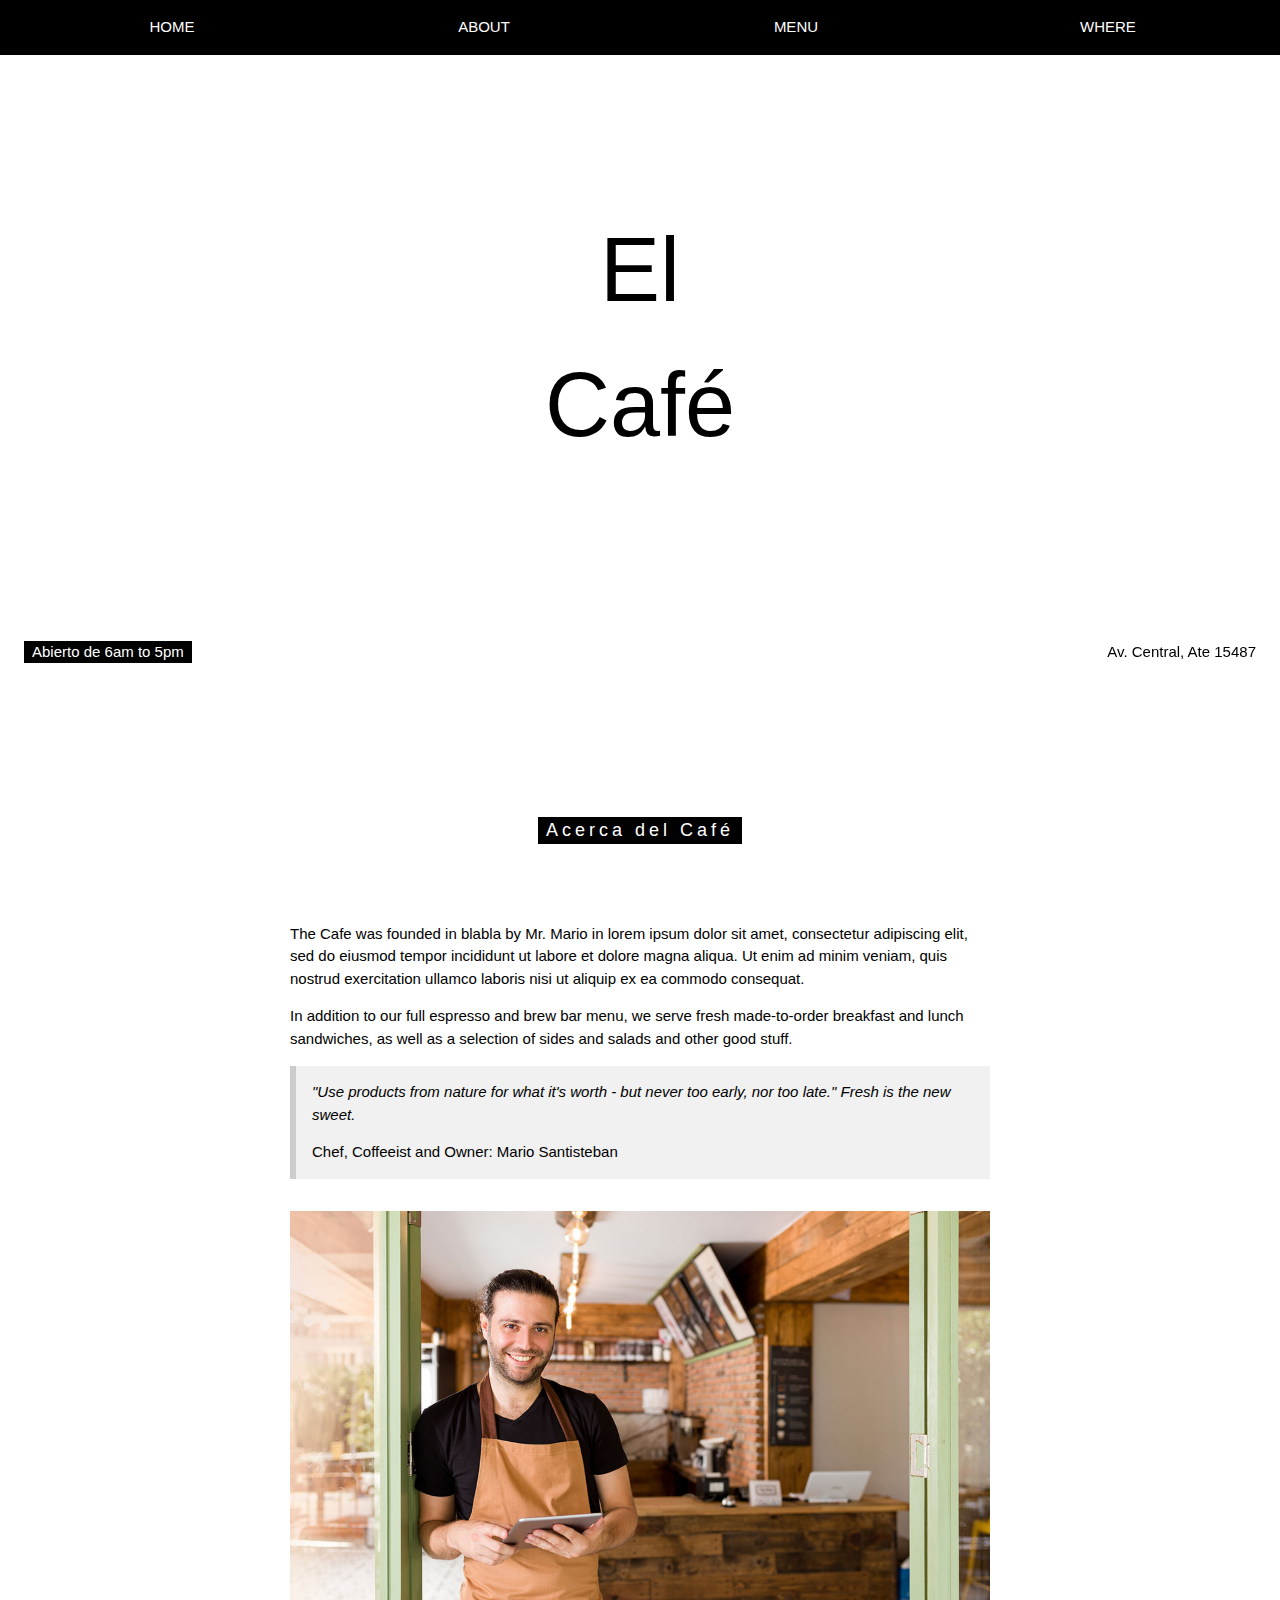
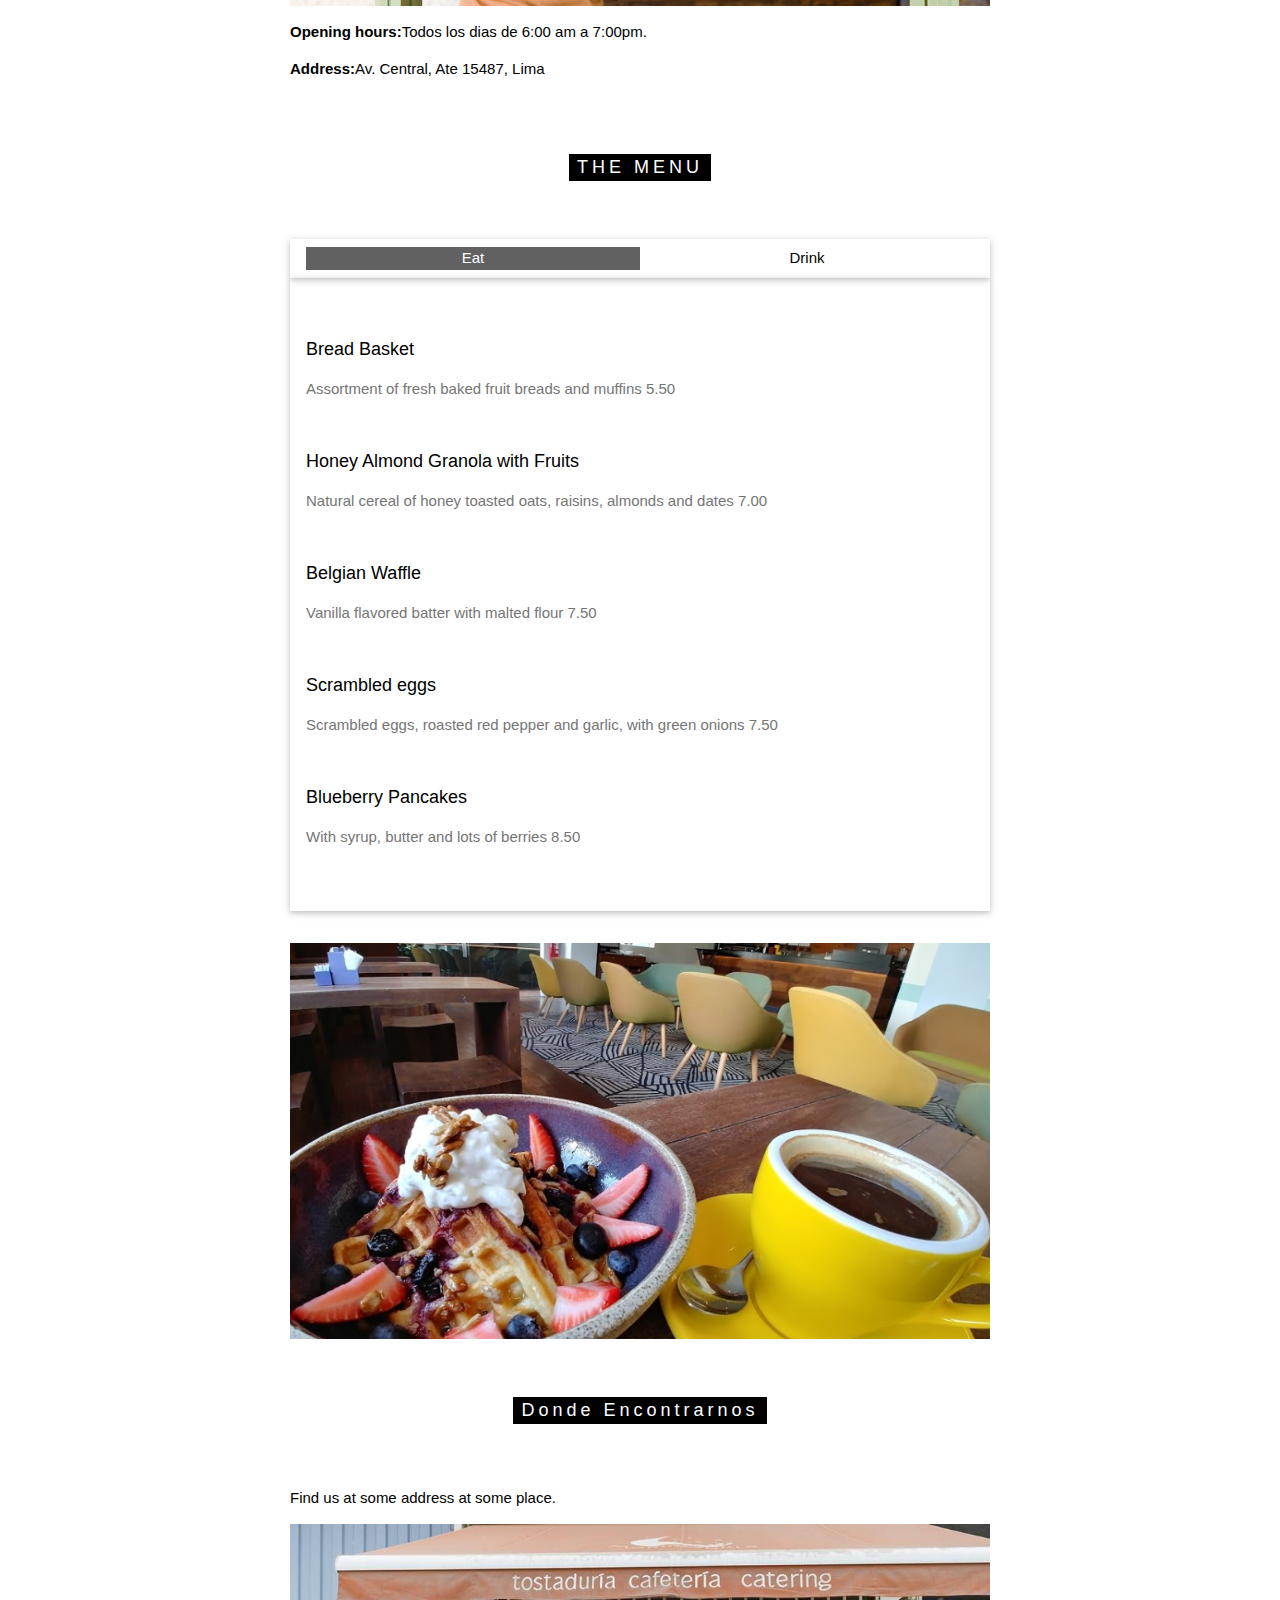
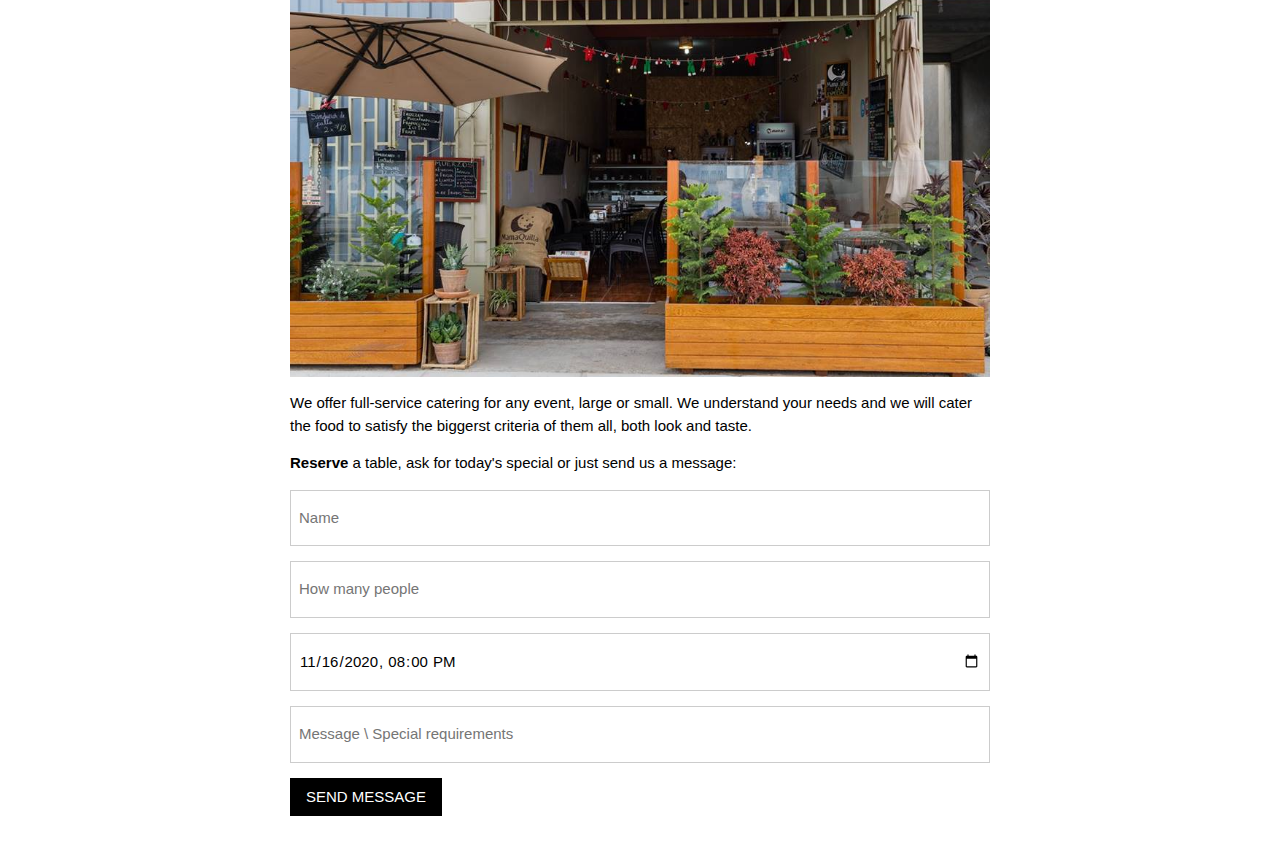
<file: index.html>
<!doctype html>
<html lang="en">
  <head>
    <!-- Required meta tags -->
    <meta charset="utf-8">
    <meta name="viewport" content="width=device-width, initial-scale=1">
    <link rel="stylesheet" href="https://www.w3schools.com/w3css/4/w3.css">
    <link href="https://cdn.jsdelivr.net/npm/bootstrap@5.0.2/dist/css/bootstrap.min.css" rel="stylesheet" integrity="sha384-EVSTQN3/azprG1Anm3QDgpJLIm9Nao0Yz1ztcQTwFspd3yD65VohhpuuCOmLASjC" crossorigin="anonymous">
    <script src="https://cdn.jsdelivr.net/npm/bootstrap@5.0.2/dist/js/bootstrap.bundle.min.js" integrity="sha384-MrcW6ZMFYlzcLA8Nl+NtUVF0sA7MsXsP1UyJoMp4YLEuNSfAP+JcXn/tWtIaxVXM" crossorigin="anonymous"></script>
    <!-- Bootstrap CSS -->
    <link href="https://cdn.jsdelivr.net/npm/bootstrap@5.0.2/dist/css/bootstrap.min.css" rel="stylesheet" integrity="sha384-EVSTQN3/azprG1Anm3QDgpJLIm9Nao0Yz1ztcQTwFspd3yD65VohhpuuCOmLASjC" crossorigin="anonymous">

    <link rel="stylesheet" href="CSS/Styles.css">
    <script src="JS/jquery-3.6.0.min.js"></script>
    <title>TRABAJO FINAL!</title>
  </head>
  <body>
    <!-- Links (de la parte superior) -->
    <div class="w3-top">
      <div class="w3-row w3-padding w3-black">
        <div class="w3-col s3">
          <a href="#" class="w3-button w3-block w3-black">HOME</a>
        </div>
        <div class="w3-col s3">
          <a href="#about" class="w3-button w3-block w3-black">ABOUT</a>
        </div>
        <div class="w3-col s3">
          <a href="#menu" class="w3-button w3-block w3-black">MENU</a>
        </div>
        <div class="w3-col s3">
          <a href="#where" class="w3-button w3-block w3-black">WHERE</a>
        </div>
      </div>
    </div>
  
    <!-- Encabezado con imagen -->
    <header class="bgimg w3-display-container w3-grayscale-min" id="home">
      <div class="w3-display-bottomleft w3-center w3-padding-large w3-hide-small">
        <span class="w3-tag">Abierto de 6am to 5pm</span>
      </div>
      <div class="w3-display-middle w3-center">
        <span class="w3-text" style="font-size:90px">El<br>Café</span>
      </div>
      <div class="w3-display-bottomright w3-center w3-padding-large">
        <span class="w3-text">Av. Central, Ate 15487</span>
      </div>
</header>
    <br>
    <br>
    <br>    
    <!-- Acerca del contenedor -->
    <div class="w3-container" id="about">
      <div class="w3-content" style="max-width:700px">
        <h5 class="w3-center w3-padding-64"><span class="w3-tag w3-wide">Acerca del Café</span></h5>
        <p>The Cafe was founded in blabla by Mr. Mario in lorem ipsum dolor sit amet, consectetur adipiscing elit, sed do eiusmod tempor incididunt ut labore et dolore magna aliqua. Ut enim ad minim veniam, quis nostrud exercitation ullamco laboris nisi ut aliquip ex ea commodo consequat.</p>
        <p>In addition to our full espresso and brew bar menu, we serve fresh made-to-order breakfast and lunch sandwiches, as well as a selection of sides and salads and other good stuff.</p>
        <div class="w3-panel w3-leftbar w3-light-grey">
          <p><i>"Use products from nature for what it's worth - but never too early, nor too late." Fresh is the new sweet.</i></p>
          <p>Chef, Coffeeist and Owner: Mario Santisteban</p>
        </div>
        <img src="IMG/Img_Cafeteria2.jpg" style="width:100%;max-width:1000px" class="w3-margin-top">
        <p><strong>Opening hours:</strong>Todos los dias de 6:00 am a 7:00pm.</p>
        <p><strong>Address:</strong>Av. Central, Ate 15487, Lima</p>
      </div>
    </div>
    <!-- Contenedor de Menú -->
    <div class="w3-container" id="menu">
      <div class="w3-content" style="max-width:700px">
     
        <h5 class="w3-center w3-padding-48"><span class="w3-tag w3-wide">THE MENU</span></h5>
      
        <div class="w3-row w3-center w3-card w3-padding">
          <a href="javascript:void(0)" onclick="openMenu(event, 'Eat');" id="myLink">
            <div class="w3-col s6 tablink">Eat</div>
          </a>
          <a href="javascript:void(0)" onclick="openMenu(event, 'Drinks');">
            <div class="w3-col s6 tablink">Drink</div>
          </a>
        </div>
    
        <div id="Eat" class="w3-container menu w3-padding-48 w3-card">
          <h5>Bread Basket</h5>
          <p class="w3-text-grey">Assortment of fresh baked fruit breads and muffins 5.50</p><br>
        
          <h5>Honey Almond Granola with Fruits</h5>
          <p class="w3-text-grey">Natural cereal of honey toasted oats, raisins, almonds and dates 7.00</p><br>
        
          <h5>Belgian Waffle</h5>
          <p class="w3-text-grey">Vanilla flavored batter with malted flour 7.50</p><br>
        
          <h5>Scrambled eggs</h5>
          <p class="w3-text-grey">Scrambled eggs, roasted red pepper and garlic, with green onions 7.50</p><br>
        
          <h5>Blueberry Pancakes</h5>
          <p class="w3-text-grey">With syrup, butter and lots of berries 8.50</p>
        </div>
    
        <div id="Drinks" class="w3-container menu w3-padding-48 w3-card">
          <h5>Coffee</h5>
          <p class="w3-text-grey">Regular coffee 2.50</p><br>
        
          <h5>Chocolato</h5>
          <p class="w3-text-grey">Chocolate espresso with milk 4.50</p><br>
        
          <h5>Corretto</h5>
          <p class="w3-text-grey">Whiskey and coffee 5.00</p><br>
        
          <h5>Iced tea</h5>
          <p class="w3-text-grey">Hot tea, except not hot 3.00</p><br>
        
          <h5>Soda</h5>
          <p class="w3-text-grey">Coke, Sprite, Fanta, etc. 2.50</p>
        </div>  
        <img src="IMG/Img_Cafeteria3.jpg" style="width:100%;max-width:1000px;margin-top:32px;">
      </div>
    </div>

    <!-- Contenedor de contacto/ área -->
    <div class="w3-container" id="where" style="padding-bottom:32px;">
      <div class="w3-content" style="max-width:700px">
        <h5 class="w3-center w3-padding-48"><span class="w3-tag w3-wide">Donde Encontrarnos</span></h5>
        <p>Find us at some address at some place.</p>
        <img src="IMG/Img_Cafeteria4.jpg" class="w3-image" style="width:100%">
        <p>We offer full-service catering for any event, large or small. We understand your needs and we will cater the food to satisfy the biggerst criteria of them all, both look and taste.</p>
        <p><strong>Reserve</strong> a table, ask for today's special or just send us a message:</p>
        <form action="/action_page.php" target="_blank">
          <p><input class="w3-input w3-padding-16 w3-border" type="text" placeholder="Name" required name="Name"></p>
          <p><input class="w3-input w3-padding-16 w3-border" type="number" placeholder="How many people" required name="People"></p>
          <p><input class="w3-input w3-padding-16 w3-border" type="datetime-local" placeholder="Date and time" required name="date" value="2020-11-16T20:00"></p>
          <p><input class="w3-input w3-padding-16 w3-border" type="text" placeholder="Message \ Special requirements" required name="Message"></p>
          <p><button class="w3-button w3-black" type="submit">SEND MESSAGE</button></p>
        </form>
      </div>
    </div>
    
    
    <script src="JS/Trabajo Final.js"></script>
    <!-- Optional JavaScript; choose one of the two! -->

    <!-- Option 1: Bootstrap Bundle with Popper -->
    <script src="https://cdn.jsdelivr.net/npm/bootstrap@5.0.2/dist/js/bootstrap.bundle.min.js" integrity="sha384-MrcW6ZMFYlzcLA8Nl+NtUVF0sA7MsXsP1UyJoMp4YLEuNSfAP+JcXn/tWtIaxVXM" crossorigin="anonymous"></script>

    <!-- Option 2: Separate Popper and Bootstrap JS -->
    <!--
    <script src="https://cdn.jsdelivr.net/npm/@popperjs/core@2.9.2/dist/umd/popper.min.js" integrity="sha384-IQsoLXl5PILFhosVNubq5LC7Qb9DXgDA9i+tQ8Zj3iwWAwPtgFTxbJ8NT4GN1R8p" crossorigin="anonymous"></script>
    <script src="https://cdn.jsdelivr.net/npm/bootstrap@5.0.2/dist/js/bootstrap.min.js" integrity="sha384-cVKIPhGWiC2Al4u+LWgxfKTRIcfu0JTxR+EQDz/bgldoEyl4H0zUF0QKbrJ0EcQF" crossorigin="anonymous"></script>
    -->
  </body>
</html>
</file>
<file: CSS/Styles.css>
body, html {
    height: 100%;
    font-family: "Inconsolata", sans-serif;
}
.bgimg {
    background-position: center;
    background-size: cover;
    background-image:url();
    min-height: 75%;
}
.menu{
    display: none;
  }
</file>
